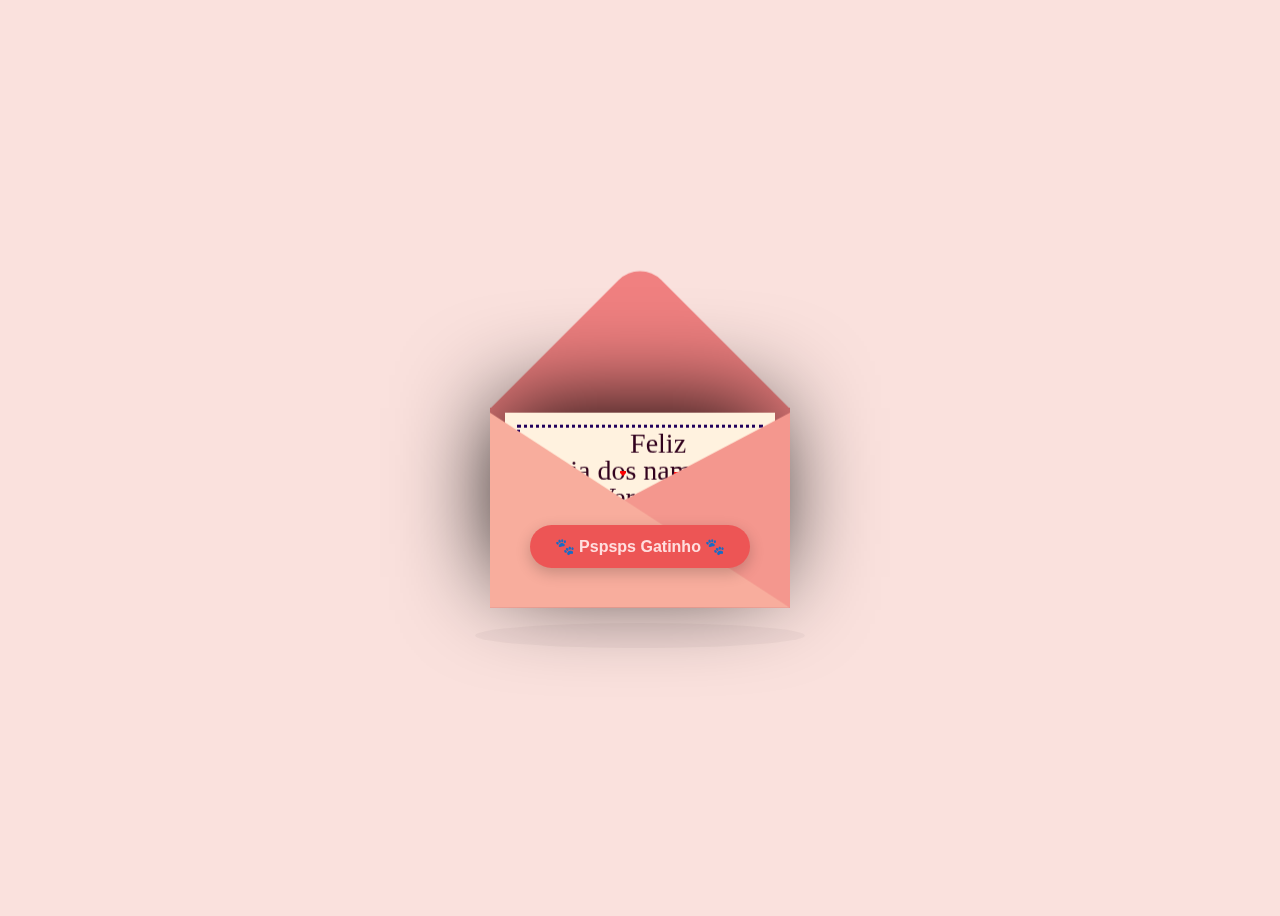
<file: index.html>
<!DOCTYPE html>
<html lang="pt-br">
<head>
    <meta charset="UTF-8">
    <meta name="viewport" content="width=device-width, initial-scale=1.0">
    <meta http-equiv="refresh" content="0; url=carta01/carta.html">
    <title>nao sabo</title>
</head>
<body>
    <a href="carta01/carta.html"></a>
</body>
</html>
</file>
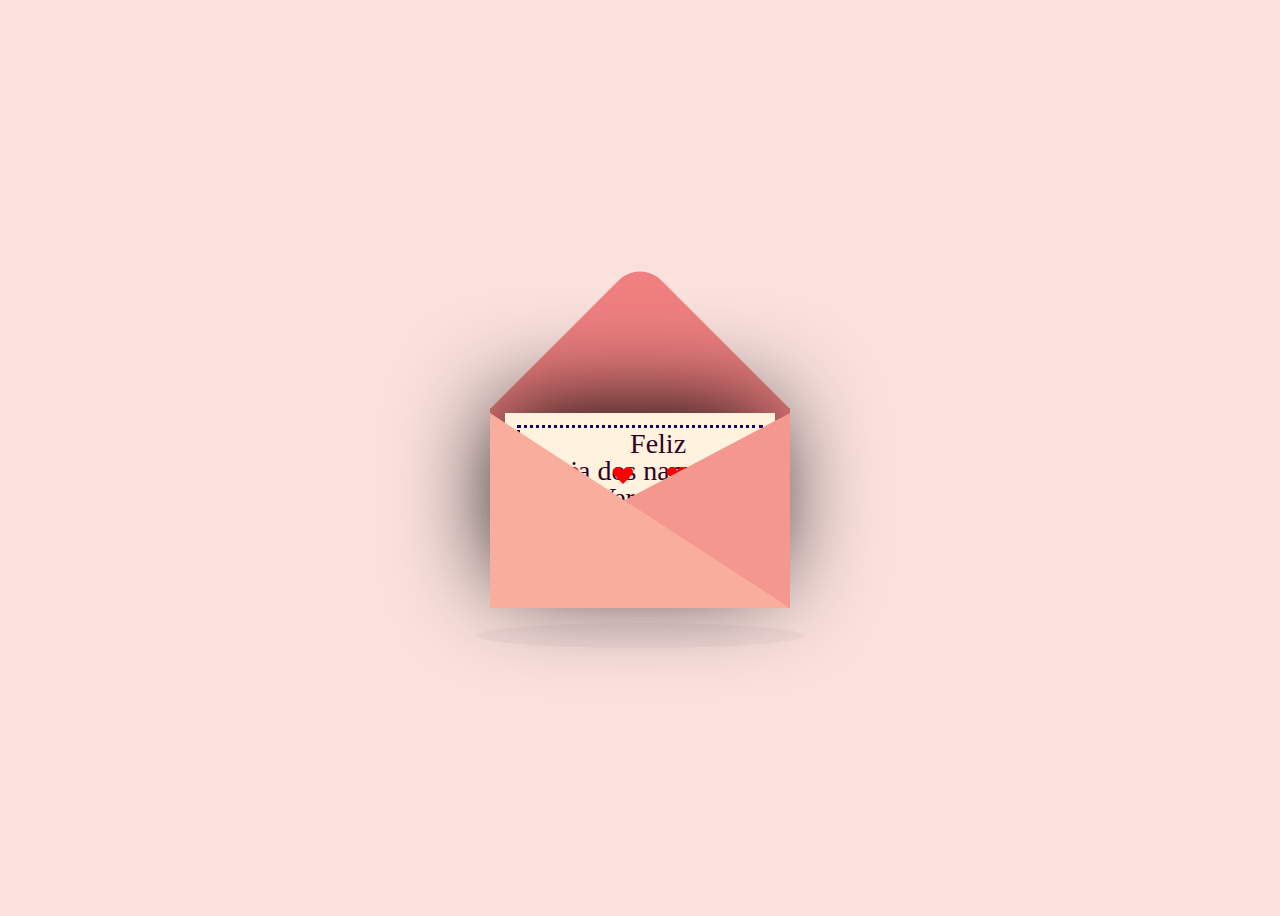
<file: carta 01/carta.html>
<!DOCTYPE html>
<html lang="pt-br">
<head>
    <meta charset="UTF-8">
    <meta name="viewport" content="width=device-width, initial-scale=1.0">
    <title>My Love</title>
    <link rel="shortcut icon" href="ohlove.ico" type="image/x-icon">
    <link rel="stylesheet" href="carta.css">
</head>
<body>
    <div class="container">
        <div class="valentine">
            <div class="envelope"></div>
            <div class="front"></div>
          <div class="card">
            <div class="text">Feliz<br>Dia dos namorados<br>Verstappen</div>
            <div class="heart"></div>
        </div>
           <div class="hearts">
             <div class="one"></div>
             <div class="two"></div>
             <div class="three"></div>
             <div class="four"></div>
             <div class="five"></div>
           </div>
        </div>
      <div class="shadow"></div>
    </div>
    
    <div class="botao-link">
  <a href="../carta02/carta02.html" class="btn">🐾 Pspsps Gatinho 🐾 </a></div>

     <script src="https://code.jquery.com/jquery-3.6.0.min.js"></script>
     <script src="carta.js"></script>
</body>
</html>
</file>
<file: carta 01/carta.css>
body {
    display: flex;
    justify-content: center;
    align-items: center;
    height: 100vh;
    background-color: #fae1dd;
}

.container {
    position: relative;
}

.valentine {
    position: relative;
    top: 50px;
    cursor: pointer;
    animation: up 3s linear infinite;
}

@keyframes up{
    0%, 100% {
        transform: translateY(0);
    }
    50% {
        transform:translateY(-30px) ;
    }
}

.envelope {
    position: relative;
    width: 300px;
    height: 200px;
    background-color: #f08080;
}

.envelope:before {
    background-color: #f08080 ;
    content:"";
    position: absolute;
    width: 212px;
    height: 212px;
    transform: rotate(45deg);
    top: -105px;
    left: 44px;
    border-radius: 30px 0 0 0;
}

.card {
   position: absolute; 
   background-color: #fff2df;
   width: 270px;
   height: 170px;
   top: 5px;
   left: 15px;
   box-shadow: -5px -5px 100px rgba(0, 0, 0, 4);  
}

.card:before {
    content:"";
    position: absolute;
    border: 3px solid #20005c;
    border-style: dotted;
    width: 240px;
    height: 140px;
    left: 12px;
    top: 12px;
}

.text {
    position: absolute;
    font-family: 'brush Script MT', cursive;
    font-size: 28px;
    text-align: center;
    line-height: 27px;
    top: 17px;
    left: 45px;
    color: #31011d;
}

.heart {
    background-color: #d62828;
    display: inline-block;
    height: 30px;
    margin: 0 10px;
    position: relative;
    top: 116px;
    left: 105px;
    transform: rotate(-45deg);
    width: 30px;
}

.heart:before, .heart:after {
    content:"";
    background-color: #d62828;
    border-radius: 50%;
    height: 30px;
    position: absolute;
    width: 30px;
}

.heart:before {
    top: -17px;
    left: 0;
}
.heart:after {
    left: 17px;
    top: 0;
}

.hearts {
    position: absolute;
    top: 10px;
}

@keyframes heart {
    0% {
        transform: translateY(0) rotate(-45deg) scale(0.3);
        opacity: 1;
    }
    100% {
        transform: translateY(-150px) rotate(-45deg) scale(1.3);
        opacity: 0.5;
    }
}

.one, .two, .three, .four, .five {
    background-color: red;
    display: inline-block;
    height: 10px;
    width: 10px;
    margin: 0 10px;
    position: relative;
    transform: rotate(-45deg);
    top: 50px;
}
.one:before, .one:after, .two:before, .two:after, .three:before, .three:after, .four:before, 
.four:after, .five:before, .five:after {
    content:"";
    background-color: red;
    border-radius: 50%;
    width: 10px;
    height: 10px;
    position: absolute
    ;
}
.one:before, .two:before, .three:before, .four:before, 
.five:before {
    top: -7px;
    left: 0;
}
.one:after, .two:after, .three:after, .four:after, 
.five:after {
    left: 7px;
    top: 0;
}

.one {
    left: 10px;
    animation: heart 1s ease-out infinite;
}
.two {
    left: 30px;
    animation: heart 2s ease-out infinite;
}
.three {
    left: 50px;
    animation: heart 1.5s ease-out infinite;
}
.four {
    left: 70px;
    animation: heart 2.3s ease-out infinite;
}
.five {
    left: 90px;
    animation: heart 1.7s ease-out infinite;
}

.front {
    position: absolute;
    border-right: 180px solid #f4978e;
    border-top: 95px solid transparent;
    border-bottom: 100px solid transparent;
    left: 120px;
    top: 5px;
    width: 0;
    height: 0;
    z-index:10;
}
.front:before {
    position: absolute;
    content:"";
    border-left: 300px solid #f8ad9d;
    border-top: 195px solid transparent;
    left: -120px;
    top: -95px;
    width: 0;
    height: 0;
}
.shadow {
    position: absolute;
    width: 330px;
    height: 25px;
    border-radius: 50%;
    background-color: rgba(0,0,0,0.03);
    top: 265px;
    left: -15px;
    z-index: -1;
    animation: scale 3s linear infinite;
}

@keyframes scale {
    0%, 100% {
        transform: scaleX(1);
    }
}

.botao-link {
  width: 100%;
  text-align: center;
  margin-top: 100px;
  position: absolute;
  top: 425px; 
  left: 0;
}

.btn {
  background-color: #ed5555;
  color: #ffdede;
  padding: 12px 25px;
  text-decoration: none;
  border-radius: 25px;
  font-family: 'Arial', sans-serif;
  font-weight: bold;
  font-size: 16px;
  box-shadow: 0 5px 15px rgba(0,0,0,0.2);
  transition: 0.3s;
  display: inline-block;
}

.btn:hover {
  background-color: #9d1e1e;
  transform: scale(1.05);
}
</file>
